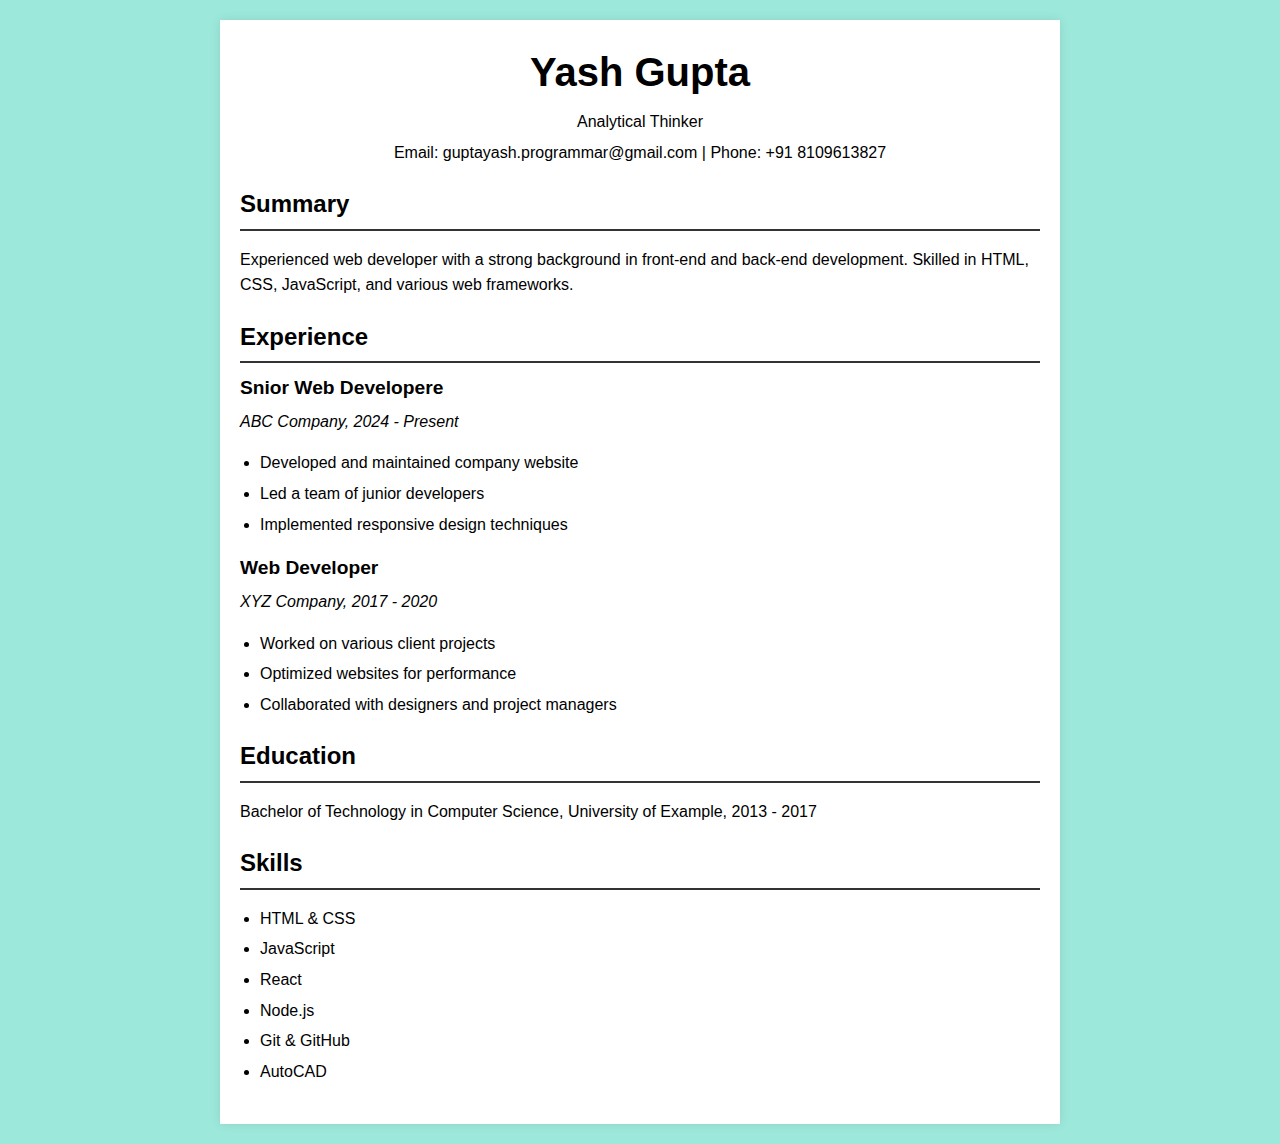
<file: index.html>
<!DOCTYPE html>
<html lang="en">
<head>
    <meta charset="UTF-8">
    <meta name="viewport" content="width=device-width, initial-scale=1.0">
    <title>Document</title>
    <link rel="stylesheet" href="styles.css">
</head>
<body>
    <div class="resume">
        <header>
            <h1>Yash Gupta</h1>
            <p>Analytical Thinker</p>
            <p>Email: guptayash.programmar@gmail.com | Phone: +91 8109613827</p>
        </header>
        <section class="summary">
            <h2>Summary</h2>
            <p>Experienced web developer with a strong background in front-end and back-end development. Skilled in HTML, CSS, JavaScript, and various web frameworks.</p>
        </section>
        <section class="experience">
            <h2>Experience</h2>
            <div class="job">
                <h3>Snior Web Developere</h3>
                <p>ABC Company, 2024 - Present</p>
                <ul>
                    <li>Developed and maintained company website</li>
                    <li>Led a team of junior developers</li>
                    <li>Implemented responsive design techniques</li>
                </ul>
            </div>
            <div class="job">
                <h3>Web Developer</h3>
                <p>XYZ Company, 2017 - 2020</p>
                <ul>
                    <li>Worked on various client projects</li>
                    <li>Optimized websites for performance</li>
                    <li>Collaborated with designers and project managers</li>
                </ul>
            </div>
        </section>
        <section class="education">
            <h2>Education</h2>
            <p>Bachelor of Technology in Computer Science, University of Example, 2013 - 2017</p>
        </section>
        <section class="skills">
            <h2>Skills</h2>
            <ul>
                <li>HTML & CSS</li>
                <li>JavaScript</li>
                <li>React</li>
                <li>Node.js</li>
                <li>Git & GitHub</li>
                <li>AutoCAD </li>
            </ul>
        </section>
    </div>
</body>
</html>
</file>
<file: styles.css>
body {
    font-family: Arial, sans-serif;
    line-height: 1.6;
    margin: 0;
    padding: 0;
    background-color: #9ce9dc;
}

.resume {
    max-width: 800px;
    margin: 20px auto;
    padding: 20px;
    background: #fff;
    box-shadow: 0 0 10px rgba(0, 0, 0, 0.1);
}

header {
    text-align: center;
    margin-bottom: 20px;
}

header h1 {
    margin: 0;
    font-size: 2.5em;
}

header p {
    margin: 5px 0;
}

section {
    margin-bottom: 20px;
}

section h2 {
    border-bottom: 2px solid #333;
    padding-bottom: 5px;
    margin-bottom: 10px;
}

.job h3 {
    margin: 0;
    font-size: 1.2em;
}

.job p {
    margin: 5px 0;
    font-style: italic;
}

ul {
    list-style-type: disc;
    padding-left: 20px;
}

ul li {
    margin-bottom: 5px;
}
</file>
